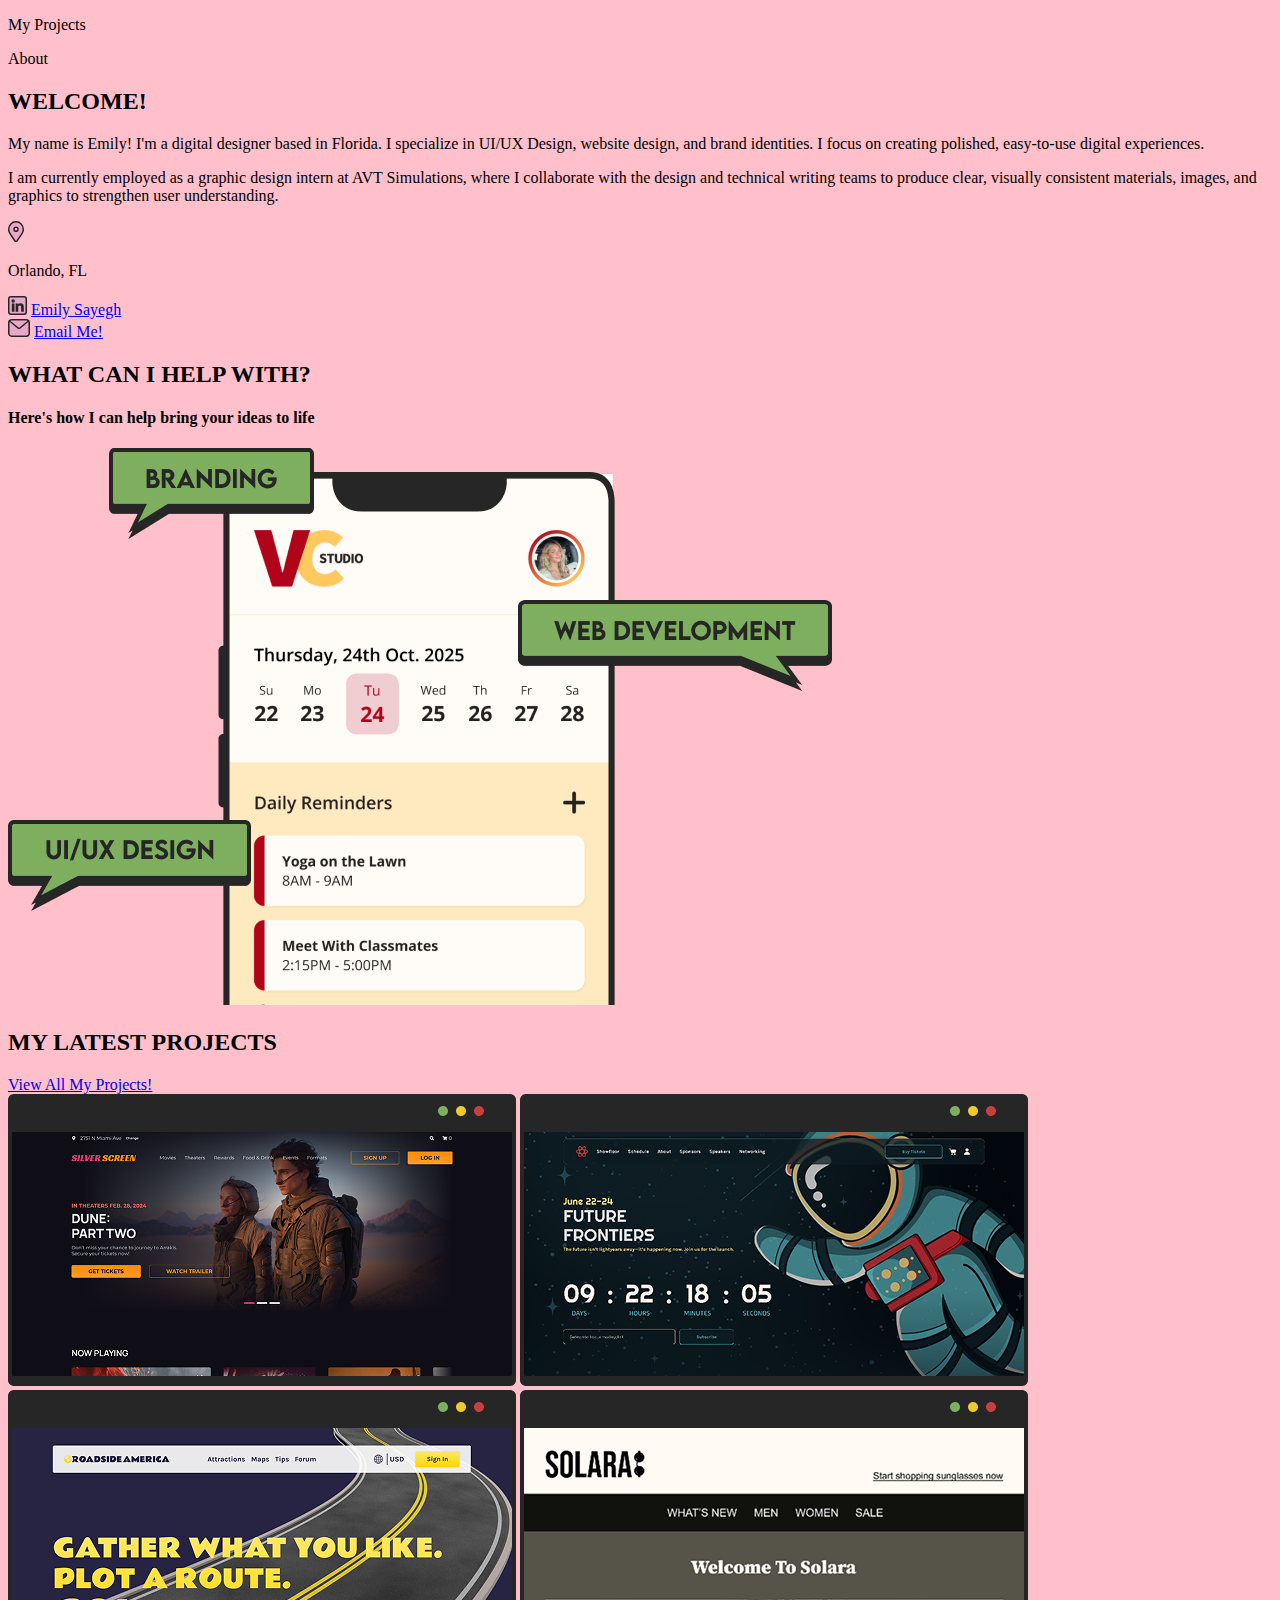
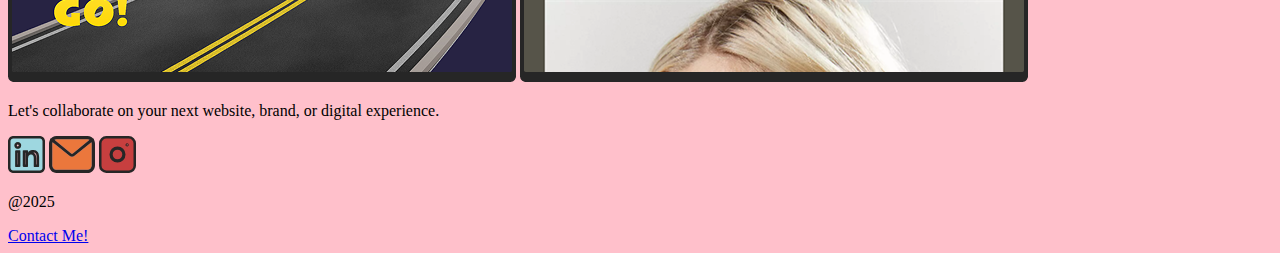
<file: index.html>
<!DOCTYPE html>

<html lang="en">

<head>
    <meta chareset="UTF-8">
    <title>Emily Sayegh</title>
    <link href="styles/style.css" rel="stylesheet" type="text/css">
</head>

<body>

<header class="welcome-hero">
    
    <div class="wrapper">
        <nav>
            <div class="nav-row">
                <p>My Projects</p>
                <p>About</p>
            </div>
        </nav>

        <div id="welcome-content">
            <div class="container">
                <h2 class="break">WELCOME!</h2>
                <p class="break">My name is Emily! I'm a digital designer based in Florida. I specialize in UI/UX Design, website design, and brand identities. I focus on creating polished, easy-to-use digital experiences.</p>
                <p>I am currently employed as a graphic design intern at AVT Simulations, where I collaborate with the design and technical writing teams to produce clear, visually consistent materials, images, and graphics to strengthen user understanding.</p>
            </div>

        <div class="contact-bar">
            <div class="icon-left">
                <img src="assets/images/icon-location.svg" alt="location icon">
                <p>Orlando, FL</p>
            </div>
            
            <div class="icon-left">
                <img src="assets/images/icon-linkedin.svg" alt="linkedin icon">
                <a href="https://www.linkedin.com/in/emily-sayegh-3a07991a1/"target=_blank>Emily Sayegh</a>
            </div>

            <div class="icon-left">
                <img src="assets/images/icon-mail.svg" alt="mail icon">
                <a href="mailto:emilysayegh0523@gmail.com">Email Me!</a>
            </div>
        </div>

        </div>
    </div>

</header>


<div class="home-sc2">

    <div class="center-title">
        <h2>WHAT CAN I HELP WITH?</h2>
        <h4>Here's how I can help bring your ideas to life</h4>

    </div>

    <img src="assets/images/phone-mockup-home.png" alt="phone mockup with text">

</div>


<div class="home-sc3">

    <div class="wrapper">
        <div class="title">
            <h2>MY LATEST PROJECTS</h2>
            <a href="projects.html" class="button-large">View All My Projects!</a>
        </div>

        <div class="project-preview">
            <img src="assets/images/project-small-silver.png" alt="Silverscreen Preview">
            <img src="assets/images/project-small-future.png" alt="Future Preview">
            <img src="assets/images/project-small-roadside.png" alt="Roadside Preview">
            <img src="assets/images/project-small-solara.png" alt="Solara Preview">
        </div>
    </div>
</div>

<footer>
    <div class="wrapper">

    <div class="top-footer">
        <p>Let's collaborate on your next website, brand, or digital experience.</p>
        <div class="icon-left">
            <img src="assets/images/linkedin-med.png" alt="linkedin logo">
            <img src="assets/images/mail-med.svg" alt="mail icon">
            <img src="assets/images/insta-med.svg" alt="instagram logo">
        </div>
    </div>

    <div class="bottom-footer">
        <p>@2025</p>
        <a href="mailto:emilysayegh0523@gmail.com" class="button-small">Contact Me!</a>
    </div>
    
    </div>
</footer>

</body>

</html>
</file>
<file: styles/style.css>
body {
  background-color: pink;
}/*# sourceMappingURL=style.css.map */
</file>
